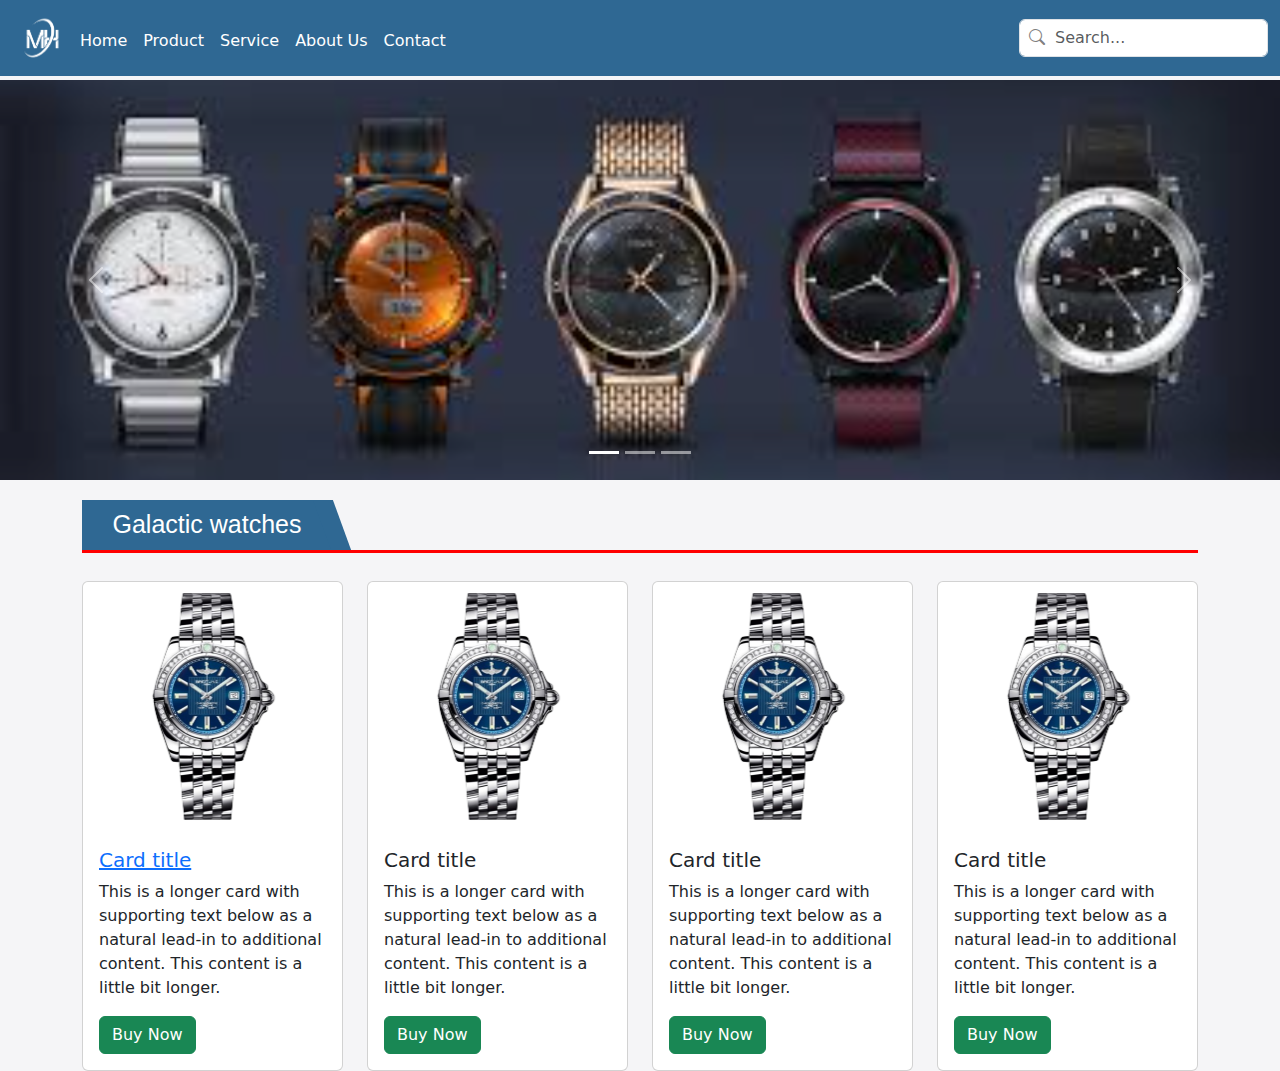
<file: index.html>
<!DOCTYPE html>
<html lang="en">
  <head>
    <title>Watches.com</title>
    <meta charset="utf-8" />
    <meta name="viewport" content="width=device-width, initial-scale=1" />
    <!-- link cdn bootstrap -->
    <link
      href="https://cdn.jsdelivr.net/npm/bootstrap@5.3.3/dist/css/bootstrap.min.css"
      rel="stylesheet"
    />
    <!-- link cdn bootstrap -->
    <!-- link for icons -->
    <link
      rel="stylesheet"
      href="https://cdn.jsdelivr.net/npm/bootstrap-icons@1.13.1/font/bootstrap-icons.min.css"
    />
    <!-- link for icons -->
    <link rel="stylesheet" href="style.css" />
  </head>
  <body>
    <nav class="navbar navbar-expand-sm fixed-top">
      <div class="container-fluid navbar_logo">
        <img src="./img/logo.png" alt="" />
        <button
          class="navbar-toggler"
          type="button"
          data-bs-toggle="collapse"
          data-bs-target="#mynavbar"
        >
          <span class="navbar-toggler-icon"></span>
        </button>
        <div class="collapse navbar-collapse navbar_list" id="mynavbar">
          <ul class="navbar-nav me-auto">
            <li class="nav-item">
              <a class="nav-link" href="">Home</a>
            </li>
            <li class="nav-item">
              <a class="nav-link" href="">Product</a>
            </li>
            <li class="nav-item">
              <a class="nav-link" href="">Service</a>
            </li>
            <li class="nav-item">
              <a class="nav-link" href="">About Us</a>
            </li>
            <li class="nav-item">
              <a class="nav-link" href="">Contact</a>
            </li>
          </ul>
          <div class="search">
            <i class="bi bi-search btn-search"></i>
            <input type="text" class="form-control" placeholder="Search..." />
          </div>
        </div>
      </div>
    </nav>

    <div class="slider">
      <div id="carouselExampleIndicators" class="carousel slide">
        <div class="carousel-indicators">
          <button
            type="button"
            data-bs-target="#carouselExampleIndicators"
            data-bs-slide-to="0"
            class="active"
            aria-current="true"
            aria-label="Slide 1"
          ></button>
          <button
            type="button"
            data-bs-target="#carouselExampleIndicators"
            data-bs-slide-to="1"
            aria-label="Slide 2"
          ></button>
          <button
            type="button"
            data-bs-target="#carouselExampleIndicators"
            data-bs-slide-to="2"
            aria-label="Slide 3"
          ></button>
        </div>
        <div class="carousel-inner" data-bs-ride="carousel">
          <div class="carousel-item active">
            <img src="./img/img-slide1.jpg" class="d-block w-100" alt="..." />
          </div>
          <div class="carousel-item">
            <img src="./img/img-slide2.jpg" class="d-block w-100" alt="..." />
          </div>
          <div class="carousel-item">
            <img src="./img/img-slide3.jpg" class="d-block w-100" alt="..." />
          </div>
        </div>
        <button
          class="carousel-control-prev"
          type="button"
          data-bs-target="#carouselExampleIndicators"
          data-bs-slide="prev"
        >
          <span class="carousel-control-prev-icon" aria-hidden="true"></span>
          <span class="visually-hidden">Previous</span>
        </button>
        <button
          class="carousel-control-next"
          type="button"
          data-bs-target="#carouselExampleIndicators"
          data-bs-slide="next"
        >
          <span class="carousel-control-next-icon" aria-hidden="true"></span>
          <span class="visually-hidden">Next</span>
        </button>
      </div>
    </div>
    <div class="container">
      <div class="row">
        <div class="col-12">
          <div class="shape">
            <span>Galactic watches</span>
          </div>
          <h1 style="background-color: red; height: 3px"></h1>
        </div>
      </div>

      <div class="row" style="margin-top: 20px">
        <div class="col-3">
          <div class="card h-100">
            <img src="./img/img1.png" class="card-img-top" alt="..." />
            <div class="card-body">
              <a href="./product_detail.html"> <h5 class="card-title">Card title</h5></a>
              <p class="card-text">
                This is a longer card with supporting text below as a natural
                lead-in to additional content. This content is a little bit
                longer.
              </p>
              <button type="button" class="btn btn-success">Buy Now</button>
            </div>
          </div>
        </div>
        <div class="col-3">
          <div class="card h-100">
            <img src="./img/img1.png" class="card-img-top" alt="..." />
            <div class="card-body">
              <h5 class="card-title">Card title</h5>
              <p class="card-text">
                This is a longer card with supporting text below as a natural
                lead-in to additional content. This content is a little bit
                longer.
              </p>
              <button type="button" class="btn btn-success">Buy Now</button>
            </div>
          </div>
        </div>
        <div class="col-3">
          <div class="card h-100">
            <img src="./img/img1.png" class="card-img-top" alt="..." />
            <div class="card-body">
              <h5 class="card-title">Card title</h5>
              <p class="card-text">
                This is a longer card with supporting text below as a natural
                lead-in to additional content. This content is a little bit
                longer.
              </p>
              <button type="button" class="btn btn-success">Buy Now</button>
            </div>
          </div>
        </div>
        <div class="col-3">
          <div class="card h-100">
            <img src="./img/img1.png" class="card-img-top" alt="..." />
            <div class="card-body">
              <h5 class="card-title">Card title</h5>
              <p class="card-text">
                This is a longer card with supporting text below as a natural
                lead-in to additional content. This content is a little bit
                longer.
              </p>
              <button type="button" class="btn btn-success">Buy Now</button>
            </div>
          </div>
        </div>
      </div>
    </div>
    <script src="https://cdn.jsdelivr.net/npm/bootstrap@5.3.3/dist/js/bootstrap.bundle.min.js"></script>
  </body>
</html>
</file>
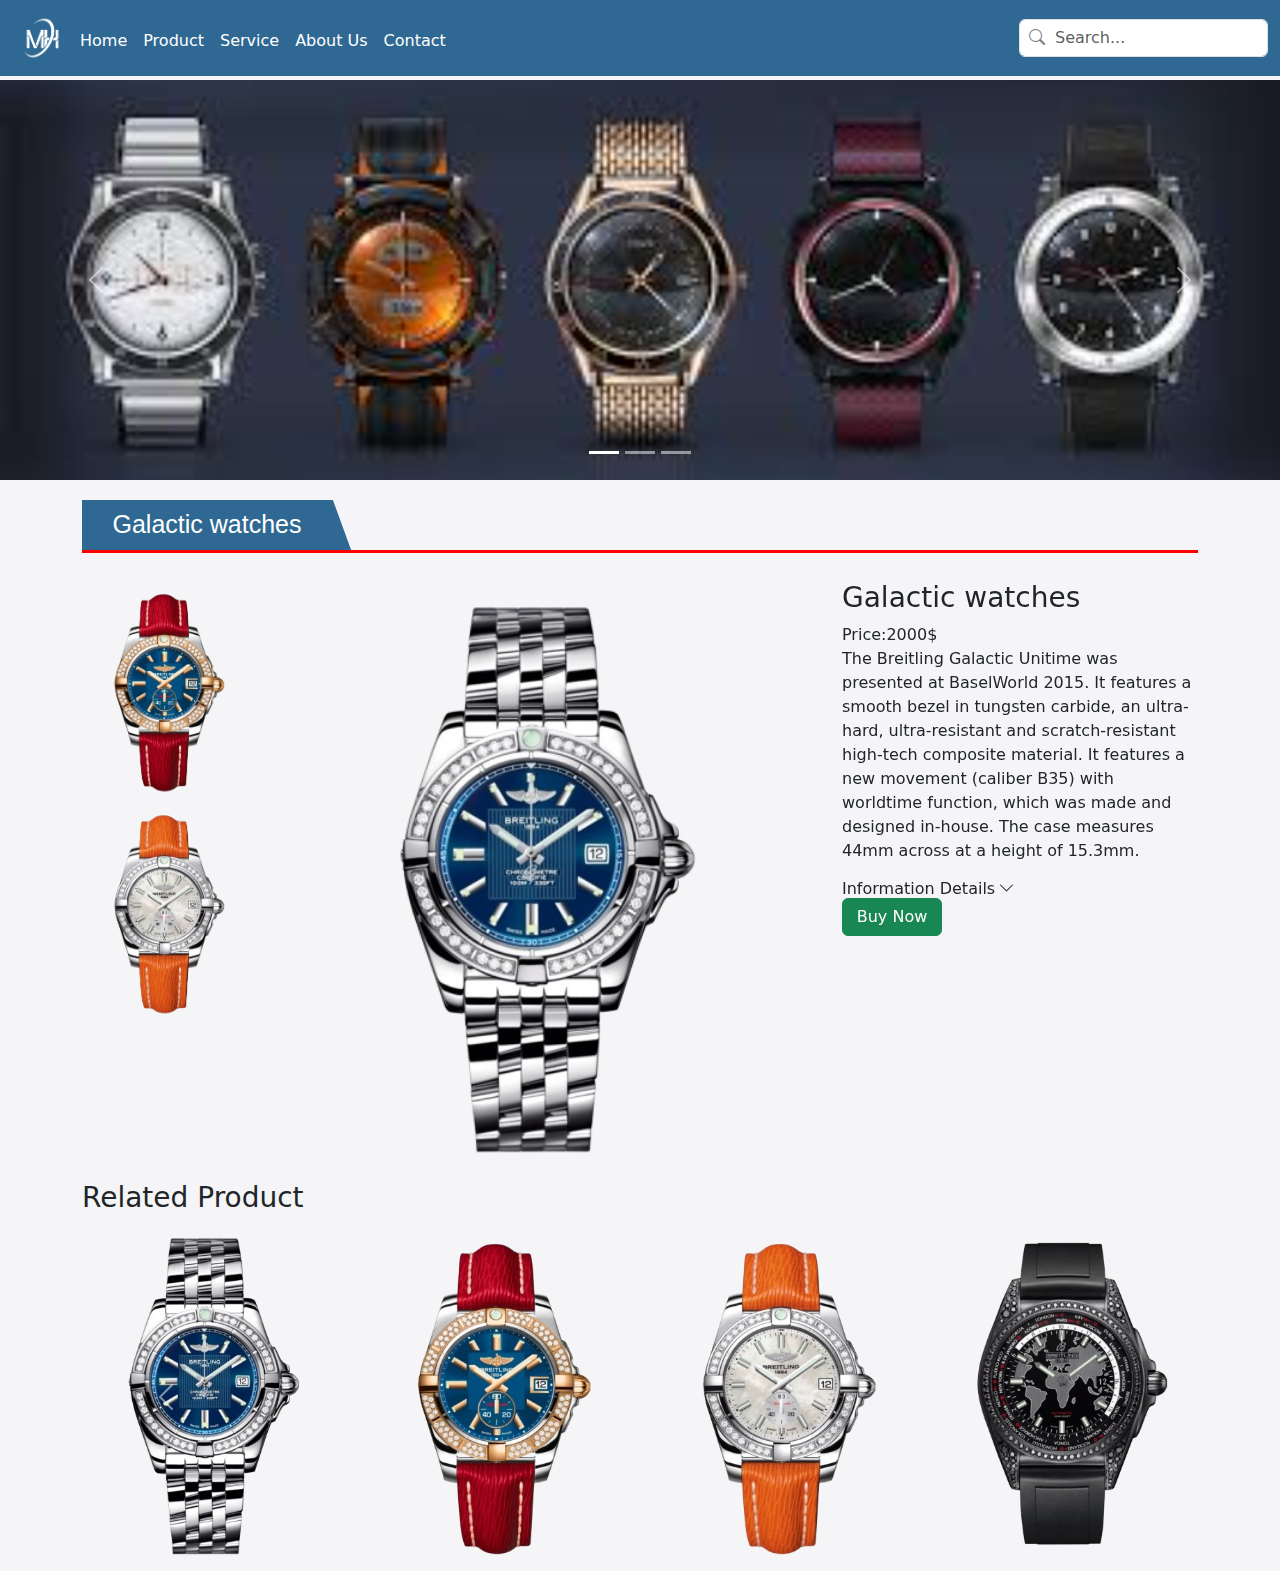
<file: product_detail.html>
<!DOCTYPE html>
<html lang="en">
  <head>
    <title>Watches.com</title>
    <meta charset="utf-8" />
    <meta name="viewport" content="width=device-width, initial-scale=1" />
    <!-- link cdn bootstrap -->
    <link
      href="https://cdn.jsdelivr.net/npm/bootstrap@5.3.3/dist/css/bootstrap.min.css"
      rel="stylesheet"
    />
    <!-- link cdn bootstrap -->
    <!-- link for icons -->
    <link
      rel="stylesheet"
      href="https://cdn.jsdelivr.net/npm/bootstrap-icons@1.13.1/font/bootstrap-icons.min.css"
    />
    <!-- link for icons -->
    <link rel="stylesheet" href="./prodocut_detail.css" />
  </head>

  <body>
    <nav class="navbar navbar-expand-sm fixed-top">
      <div class="container-fluid navbar_logo">
        <img src="./img/logo.png" alt="" />
        <button
          class="navbar-toggler"
          type="button"
          data-bs-toggle="collapse"
          data-bs-target="#mynavbar"
        >
          <span class="navbar-toggler-icon"></span>
        </button>
        <div class="collapse navbar-collapse navbar_list" id="mynavbar">
          <ul class="navbar-nav me-auto">
            <li class="nav-item">
              <a class="nav-link" href="">Home</a>
            </li>
            <li class="nav-item">
              <a class="nav-link" href="">Product</a>
            </li>
            <li class="nav-item">
              <a class="nav-link" href="">Service</a>
            </li>
            <li class="nav-item">
              <a class="nav-link" href="">About Us</a>
            </li>
            <li class="nav-item">
              <a class="nav-link" href="">Contact</a>
            </li>
          </ul>
          <div class="search">
            <i class="bi bi-search btn-search"></i>
            <input type="text" class="form-control" placeholder="Search..." />
          </div>
        </div>
      </div>
    </nav>

    <div class="slider">
      <div id="carouselExampleIndicators" class="carousel slide">
        <div class="carousel-indicators">
          <button
            type="button"
            data-bs-target="#carouselExampleIndicators"
            data-bs-slide-to="0"
            class="active"
            aria-current="true"
            aria-label="Slide 1"
          ></button>
          <button
            type="button"
            data-bs-target="#carouselExampleIndicators"
            data-bs-slide-to="1"
            aria-label="Slide 2"
          ></button>
          <button
            type="button"
            data-bs-target="#carouselExampleIndicators"
            data-bs-slide-to="2"
            aria-label="Slide 3"
          ></button>
        </div>
        <div class="carousel-inner" data-bs-ride="carousel">
          <div class="carousel-item active">
            <img src="./img/img-slide1.jpg" class="d-block w-100" alt="..." />
          </div>
          <div class="carousel-item">
            <img src="./img/img-slide2.jpg" class="d-block w-100" alt="..." />
          </div>
          <div class="carousel-item">
            <img src="./img/img-slide3.jpg" class="d-block w-100" alt="..." />
          </div>
        </div>
        <button
          class="carousel-control-prev"
          type="button"
          data-bs-target="#carouselExampleIndicators"
          data-bs-slide="prev"
        >
          <span class="carousel-control-prev-icon" aria-hidden="true"></span>
          <span class="visually-hidden">Previous</span>
        </button>
        <button
          class="carousel-control-next"
          type="button"
          data-bs-target="#carouselExampleIndicators"
          data-bs-slide="next"
        >
          <span class="carousel-control-next-icon" aria-hidden="true"></span>
          <span class="visually-hidden">Next</span>
        </button>
      </div>
    </div>
    <div class="container">
      <div class="row">
        <div class="col-12">
          <div class="shape">
            <span>Galactic watches</span>
          </div>
          <h1 style="background-color: red; height: 3px"></h1>
        </div>
      </div>
      <div class="row" style="margin-top: 20px">
        <div class="col-2 sticky-col">
          <div class="card h-100 card-left">
            <img src="./img/img2.png" alt="..." onclick="changeimg(this.src)" />
            <img
              src="./img/img3.png"
              alt="..."
              onclick="changeimg(this.src) "
            />
          </div>
        </div>
        <div class="col-6 sticky-col">
          <div class="card h-100 card-img">
            <img src="./img/img1.png" id="mainimg" alt="..." />
          </div>
        </div>
        <div class="col-4">
          <div class="card h-100 card-info">
            <h3>Galactic watches</h3>
            <span>Price:2000$</span>
            <p class="card-text">
              The Breitling Galactic Unitime was presented at BaselWorld 2015.
              It features a smooth bezel in tungsten carbide, an ultra-hard,
              ultra-resistant and scratch-resistant high-tech composite
              material. It features a new movement (caliber B35) with worldtime
              function, which was made and designed in-house. The case measures
              44mm across at a height of 15.3mm.
            </p>
            <div id="accordionPanelsStayOpenExample">
              <div class="accordion-item">
                <h2 class="accordion-header">
                  <button
                    class="accordion-button collapsed"
                    type="button"
                    data-bs-toggle="collapse"
                    data-bs-target="#panelsStayOpen-collapseTwo"
                    aria-expanded="false"
                    aria-controls="panelsStayOpen-collapseTwo"
                  >
                    Information Details <i class="bi bi-chevron-down ps-1"></i>
                  </button>
                </h2>
                <div
                  id="panelsStayOpen-collapseTwo"
                  class="accordion-collapse collapse"
                >
                  <div class="accordion-body">
                    <h3 class="fs-5">
                      Breitling - WB3510U4.BD94.433X Galactic Unitime Stainless
                      Steel / SleekT / Trophy Black / Calf
                    </h3>
                    <p>Brand: Breitling</p>
                    <p>Family: Galactic</p>
                    <p>
                      Name: Galactic Unitime Stainless Steel / SleekT / Trophy
                      Black / Calf
                    </p>
                    <p>Limited: No</p>
                    <h3 class="fs-5">Case</h3>
                    <p>Materials: Tungsten, Stainless Steel</p>
                    <p>Glass: Sapphire</p>
                    <p>Back: Closed</p>
                    <p>Shape: Round</p>
                    <p>Diameter: 44.00 mm</p>
                    <p>Height: 15.30 mm</p>
                    <p>Lug Width: 22.00 mm</p>
                    <p>W/R: 100.00 m</p>
                  </div>
                </div>
              </div>
            </div>
            <div
              class="modal fade"
              id="exampleModalToggle"
              aria-hidden="true"
              aria-labelledby="exampleModalToggleLabel"
              tabindex="-1"
            >
              <div class="modal-dialog modal-dialog-centered">
                <div class="modal-content">
                  <div class="modal-header">
                    <h1 class="modal-title fs-5" id="exampleModalToggleLabel">
                      Order
                    </h1>
                    <button
                      type="button"
                      class="btn-close"
                      data-bs-dismiss="modal"
                      aria-label="Close"
                    ></button>
                  </div>
                  <form>
                    <div class="w-100 px-3">
                      <label for="exampleInputEmail1" class="form-label"
                        >Email address</label
                      >
                      <input
                        type="email"
                        class="form-control"
                        id="exampleInputEmail1"
                        aria-describedby="emailHelp"
                      />
                    </div>
                    <div class="w-100 px-3">
                      <label for="exampleInputPassword1" class="form-label"
                        >Password</label
                      >
                      <input
                        type="password"
                        class="form-control"
                        id="exampleInputPassword1"
                      />
                    </div>
                  </form>
                  <div class="d-flex">
                    <div class="form-check ps-5">
                      <input
                        class="form-check-input"
                        type="radio"
                        name="radioDefault"
                        id="radioDefault1"
                      />
                      <label class="form-check-label" for="radioDefault1">
                        ABA
                      </label>
                    </div>
                    <div class="form-check ps-5">
                      <input
                        class="form-check-input"
                        type="radio"
                        name="radioDefault"
                        id="radioDefault2"
                        checked
                      />
                      <label class="form-check-label" for="radioDefault2">
                        AC
                      </label>
                    </div>
                  </div>
                  <div class="d-flex gap-5 ps-3">
                    <div class="card w-25 h-25">
                      <img src="./img/QR1.jpg" class="card-img-top" alt="..." />
                    </div>
                    <div class="card w-25 h-25">
                      <img src="./img/QR2.jpg" class="card-img-top" alt="..." />
                    </div>
                  </div>
                  <div class="mb-3 ps-3">
                    <input class="form-control" type="file" id="formFile" />
                  </div>
                  <div class="modal-footer">
                    <button
                      class="btn btn-success btn-buynow"
                      data-bs-target="#exampleModalToggle2"
                      data-bs-toggle="modal"
                    >
                      Save
                    </button>
                  </div>
                </div>
              </div>
            </div>
            <button
              class="btn btn-success btn-buynow"
              data-bs-target="#exampleModalToggle"
              data-bs-toggle="modal"
            >
              Buy Now
            </button>
          </div>
        </div>
      </div>
    </div>
    <div class="container">
      <h3>Related Product</h3>
      <div id="carouselExample" class="carousel slide">
        <div class="carousel-inner">
          <div class="carousel-item active">
            <div class="row">
              <div class="col-3">
                <div class="card">
                  <img src="./img/img1.png" class="card-img-top" alt="..." />
                </div>
              </div>
              <div class="col-3">
                <div class="card">
                  <img src="./img/img2.png" class="card-img-top" alt="..." />
                </div>
              </div>
              <div class="col-3">
                <div class="card">
                  <img src="./img/img3.png" class="card-img-top" alt="..." />
                </div>
              </div>
              <div class="col-3">
                <div class="card">
                  <img src="./img/img4.png" class="card-img-top" alt="..." />
                </div>
              </div>
            </div>
          </div>
          <div class="carousel-item">
            <div class="row">
              <div class="col-3">
                <div class="card">
                  <img src="./img/img1.png" class="card-img-top" alt="..." />
                </div>
              </div>
              <div class="col-3">
                <div class="card">
                  <img src="./img/img2.png" class="card-img-top" alt="..." />
                </div>
              </div>
              <div class="col-3">
                <div class="card">
                  <img src="./img/img3.png" class="card-img-top" alt="..." />
                </div>
              </div>
              <div class="col-3">
                <div class="card">
                  <img src="./img/img4.png" class="card-img-top" alt="..." />
                </div>
              </div>
            </div>
          </div>
        </div>
        <button
          class="carousel-control-prev"
          type="button"
          data-bs-target="#carouselExample"
          data-bs-slide="prev"
        >
          <span class="carousel-control-prev-icon" aria-hidden="true"></span>
          <span class="visually-hidden">Previous</span>
        </button>
        <button
          class="carousel-control-next"
          type="button"
          data-bs-target="#carouselExample"
          data-bs-slide="next"
        >
          <span class="carousel-control-next-icon" aria-hidden="true"></span>
          <span class="visually-hidden">Next</span>
        </button>
      </div>
    </div>

    <script src="https://cdn.jsdelivr.net/npm/bootstrap@5.3.3/dist/js/bootstrap.bundle.min.js"></script>
    <script>
      function changeimg(src) {
        document.getElementById("mainimg").src = src;
      }
    </script>
  </body>
</html>
</file>
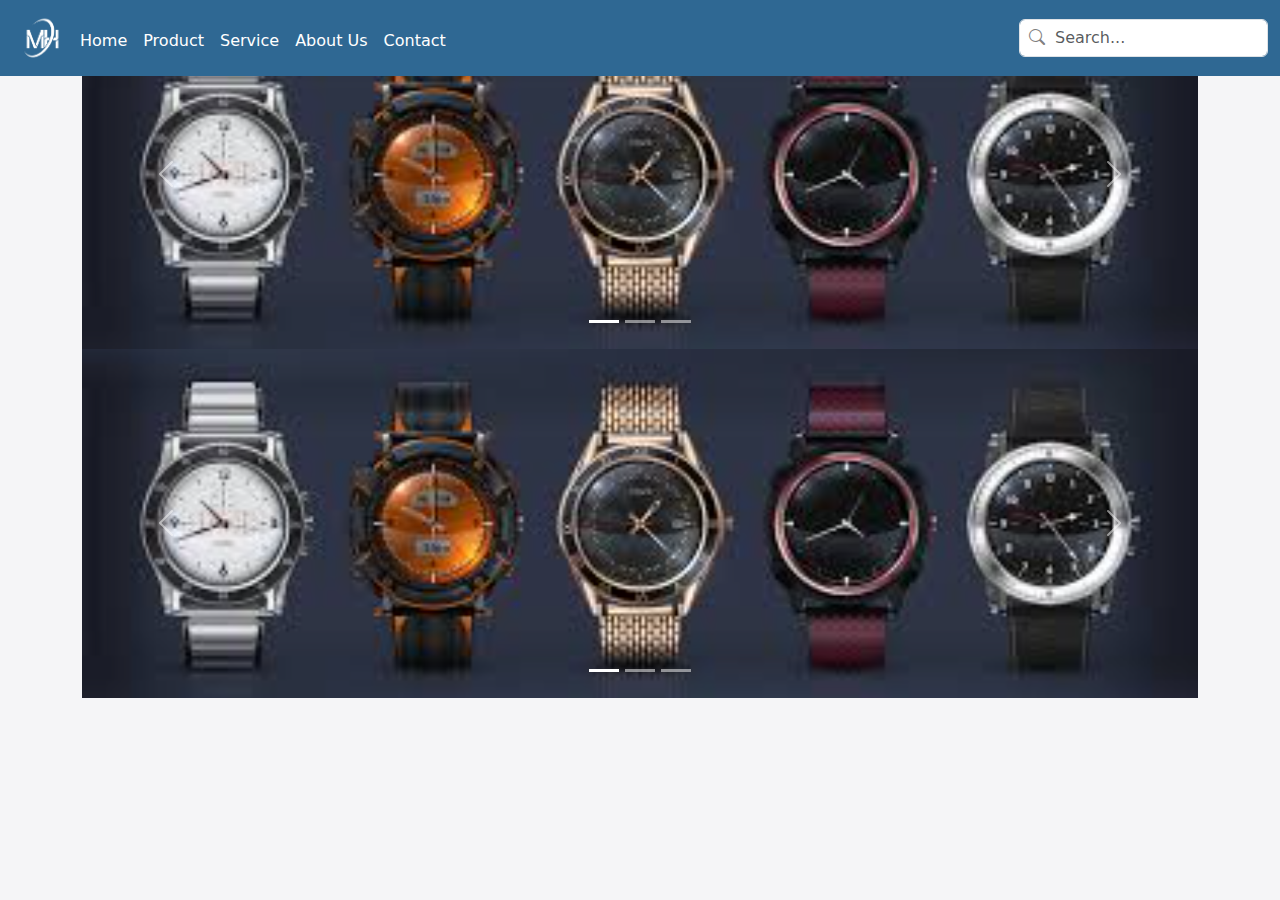
<file: test.html>
<!DOCTYPE html>
<html lang="en">
  <head>
    <title>Watches.com</title>
    <meta charset="utf-8" />
    <meta name="viewport" content="width=device-width, initial-scale=1" />
    <!-- link cdn bootstrap -->
    <link
      href="https://cdn.jsdelivr.net/npm/bootstrap@5.3.3/dist/css/bootstrap.min.css"
      rel="stylesheet"
    />
    <!-- link cdn bootstrap -->
    <!-- link for icons -->
    <link
      rel="stylesheet"
      href="https://cdn.jsdelivr.net/npm/bootstrap-icons@1.13.1/font/bootstrap-icons.min.css"
    />
    <!-- link for icons -->
    <link rel="stylesheet" href="./prodocut_detail.css" />
  </head>

  <body>
    <nav class="navbar navbar-expand-sm fixed-top">
      <div class="container-fluid navbar_logo">
        <img src="./img/logo.png" alt="" />
        <button
          class="navbar-toggler"
          type="button"
          data-bs-toggle="collapse"
          data-bs-target="#mynavbar"
        >
          <span class="navbar-toggler-icon"></span>
        </button>
        <div class="collapse navbar-collapse navbar_list" id="mynavbar">
          <ul class="navbar-nav me-auto">
            <li class="nav-item">
              <a class="nav-link" href="">Home</a>
            </li>
            <li class="nav-item">
              <a class="nav-link" href="">Product</a>
            </li>
            <li class="nav-item">
              <a class="nav-link" href="">Service</a>
            </li>
            <li class="nav-item">
              <a class="nav-link" href="">About Us</a>
            </li>
            <li class="nav-item">
              <a class="nav-link" href="">Contact</a>
            </li>
          </ul>
          <div class="search">
            <i class="bi bi-search btn-search"></i>
            <input type="text" class="form-control" placeholder="Search..." />
          </div>
        </div>
      </div>
    </nav>

    <div class="container">
      <div id="carouselExampleIndicators" class="carousel slide">
        <div class="carousel-indicators">
          <button
            type="button"
            data-bs-target="#carouselExampleIndicators"
            data-bs-slide-to="0"
            class="active"
            aria-current="true"
            aria-label="Slide 1"
          ></button>
          <button
            type="button"
            data-bs-target="#carouselExampleIndicators"
            data-bs-slide-to="1"
            aria-label="Slide 2"
          ></button>
          <button
            type="button"
            data-bs-target="#carouselExampleIndicators"
            data-bs-slide-to="2"
            aria-label="Slide 3"
          ></button>
        </div>

        <div class="carousel-inner" data-bs-ride="carousel">
          <div class="row">
            <div class="col-3 carousel-item active">
              <img src="./img/img-slide1.jpg" class="d-block w-100" alt="..." />
            </div>
            <div class="col-3 carousel-item active">
              <img src="./img/img-slide1.jpg" class="d-block w-100" alt="..." />
            </div>
            <div class="col-3 carousel-item active">
              <img src="./img/img-slide1.jpg" class="d-block w-100" alt="..." />
            </div>
            <div class="col-3 carousel-item active">
              <img src="./img/img-slide1.jpg" class="d-block w-100" alt="..." />
            </div>
          </div>
          
        </div>
        
        <button
          class="carousel-control-prev"
          type="button"
          data-bs-target="#carouselExampleIndicators"
          data-bs-slide="prev"
        >
          <span class="carousel-control-prev-icon" aria-hidden="true"></span>
          <span class="visually-hidden">Previous</span>
        </button>
        <button
          class="carousel-control-next"
          type="button"
          data-bs-target="#carouselExampleIndicators"
          data-bs-slide="next"
        >
          <span class="carousel-control-next-icon" aria-hidden="true"></span>
          <span class="visually-hidden">Next</span>
        </button>
      </div>
       <div id="carouselExampleIndicators" class="carousel slide">
        <div class="carousel-indicators">
          <button
            type="button"
            data-bs-target="#carouselExampleIndicators"
            data-bs-slide-to="0"
            class="active"
            aria-current="true"
            aria-label="Slide 1"
          ></button>
          <button
            type="button"
            data-bs-target="#carouselExampleIndicators"
            data-bs-slide-to="1"
            aria-label="Slide 2"
          ></button>
          <button
            type="button"
            data-bs-target="#carouselExampleIndicators"
            data-bs-slide-to="2"
            aria-label="Slide 3"
          ></button>
        </div>

        <div class="carousel-inner" data-bs-ride="carousel">
          <div class="row">
            <div class="col-3 carousel-item active">
              <img src="./img/img-slide1.jpg" class="d-block w-100" alt="..." />
            </div>
            <div class="col-3 carousel-item active">
              <img src="./img/img-slide1.jpg" class="d-block w-100" alt="..." />
            </div>
            <div class="col-3 carousel-item active">
              <img src="./img/img-slide1.jpg" class="d-block w-100" alt="..." />
            </div>
            <div class="col-3 carousel-item active">
              <img src="./img/img-slide1.jpg" class="d-block w-100" alt="..." />
            </div>
          </div>
          
        </div>
        
        <button
          class="carousel-control-prev"
          type="button"
          data-bs-target="#carouselExampleIndicators"
          data-bs-slide="prev"
        >
          <span class="carousel-control-prev-icon" aria-hidden="true"></span>
          <span class="visually-hidden">Previous</span>
        </button>
        <button
          class="carousel-control-next"
          type="button"
          data-bs-target="#carouselExampleIndicators"
          data-bs-slide="next"
        >
          <span class="carousel-control-next-icon" aria-hidden="true"></span>
          <span class="visually-hidden">Next</span>
        </button>
      </div>
    </div>

    <script src="https://cdn.jsdelivr.net/npm/bootstrap@5.3.3/dist/js/bootstrap.bundle.min.js"></script>
    <script>
      function changeimg(src) {
        document.getElementById("mainimg").src = src;
      }
    </script>
  </body>
</html>
</file>
<file: style.css>
* {
  padding: 0px;
  margin: 0px;
  box-sizing: border-box;
}
body{
  background-color: #F5F5F7;
}
.navbar {
  background-color: #2f6893;
}

.navbar_logo img {
  height: 60px;
  width: 60px;
  object-fit: cover;
}
.navbar_list .nav-link {
  position: relative;
  color: white;
  padding-bottom: 3px;
}
.navbar_list .nav-link::after {
  content: "";
  position: absolute;
  left: 0;
  bottom: 0;
  height: 3px;
  border-radius: 50px;
  width: 0%;
  background-color: rgb(198, 204, 22);
  transition: width 0.8s ease;
}
.navbar_list .nav-link:hover::after {
  width: 100%;
}
.navbar_list a:hover {
  color: rgb(198, 204, 22);
}
.search {
  position: relative;
}
.btn-search {
  position: absolute;
  top: 50%;
  left: 10px;
  transform: translateY(-50%);
  color: gray;
}
.search input {
  padding-left: 35px;
}
.search:has(input:focus) i {
  color: rgb(198, 204, 22);
}

.slider {
  width: 100%;
  margin-top: 80px;
}
.slider img {
  width: 100%;
  height: 400px;
  object-fit: cover;
}
.shape {
  background: #2f6893;
  height: 50px;
  position: relative;
  width: 250px;
  margin-top: 20px;
  color: white;
  font-size: 25px;
  font-family: "Franklin Gothic Medium", "Arial Narrow", Arial, sans-serif;
  align-items: center;
  display: flex;
  justify-content: center;
}
.shape::before {
  background: #2f6893;
  content: "";
  height: 50px;
  width: 20px;
  position: absolute;
  right: -10px;
  transform: skew(20deg);
}
.card img{
  width: auto;
  height: 250px;
  object-fit: contain;
}
</file>
<file: prodocut_detail.css>
* {
  padding: 0px;
  margin: 0px;
  box-sizing: border-box;
}
body {
  background-color: #f5f5f7;
}
.navbar {
  background-color: #2f6893;
}

.navbar_logo img {
  height: 60px;
  width: 60px;
  object-fit: cover;
}
.navbar_list .nav-link {
  position: relative;
  color: white;
  padding-bottom: 3px;
}
.navbar_list .nav-link::after {
  content: "";
  position: absolute;
  left: 0;
  bottom: 0;
  height: 3px;
  border-radius: 50px;
  width: 0%;
  background-color: rgb(198, 204, 22);
  transition: width 0.8s ease;
}
.navbar_list .nav-link:hover::after {
  width: 100%;
}
.navbar_list a:hover {
  color: rgb(198, 204, 22);
}
.search {
  position: relative;
}
.btn-search {
  position: absolute;
  top: 50%;
  left: 10px;
  transform: translateY(-50%);
  color: gray;
}
.search input {
  padding-left: 35px;
}
.search:has(input:focus) i {
  color: rgb(198, 204, 22);
}

.slider {
  width: 100%;
  margin-top: 80px;
}
.slider img {
  width: 100%;
  height: 400px;
  object-fit: cover;
}
.shape {
  background: #2f6893;
  height: 50px;
  position: relative;
  width: 250px;
  margin-top: 20px;
  color: white;
  font-size: 25px;
  font-family: "Franklin Gothic Medium", "Arial Narrow", Arial, sans-serif;
  align-items: center;
  display: flex;
  justify-content: center;
}
.shape::before {
  background: #2f6893;
  content: "";
  height: 50px;
  width: 20px;
  position: absolute;
  right: -10px;
  transform: skew(20deg);
}
.card {
  background: none;
  border: none;
}

.card-img img {
  height: 600px;
  width: 100%;
  object-fit: contain;
}
.sticky-col {
  position: sticky !important;
  top: 5px;
  align-self: flex-start;
}
.btn-buynow {
  width: 100px;
}
</file>
